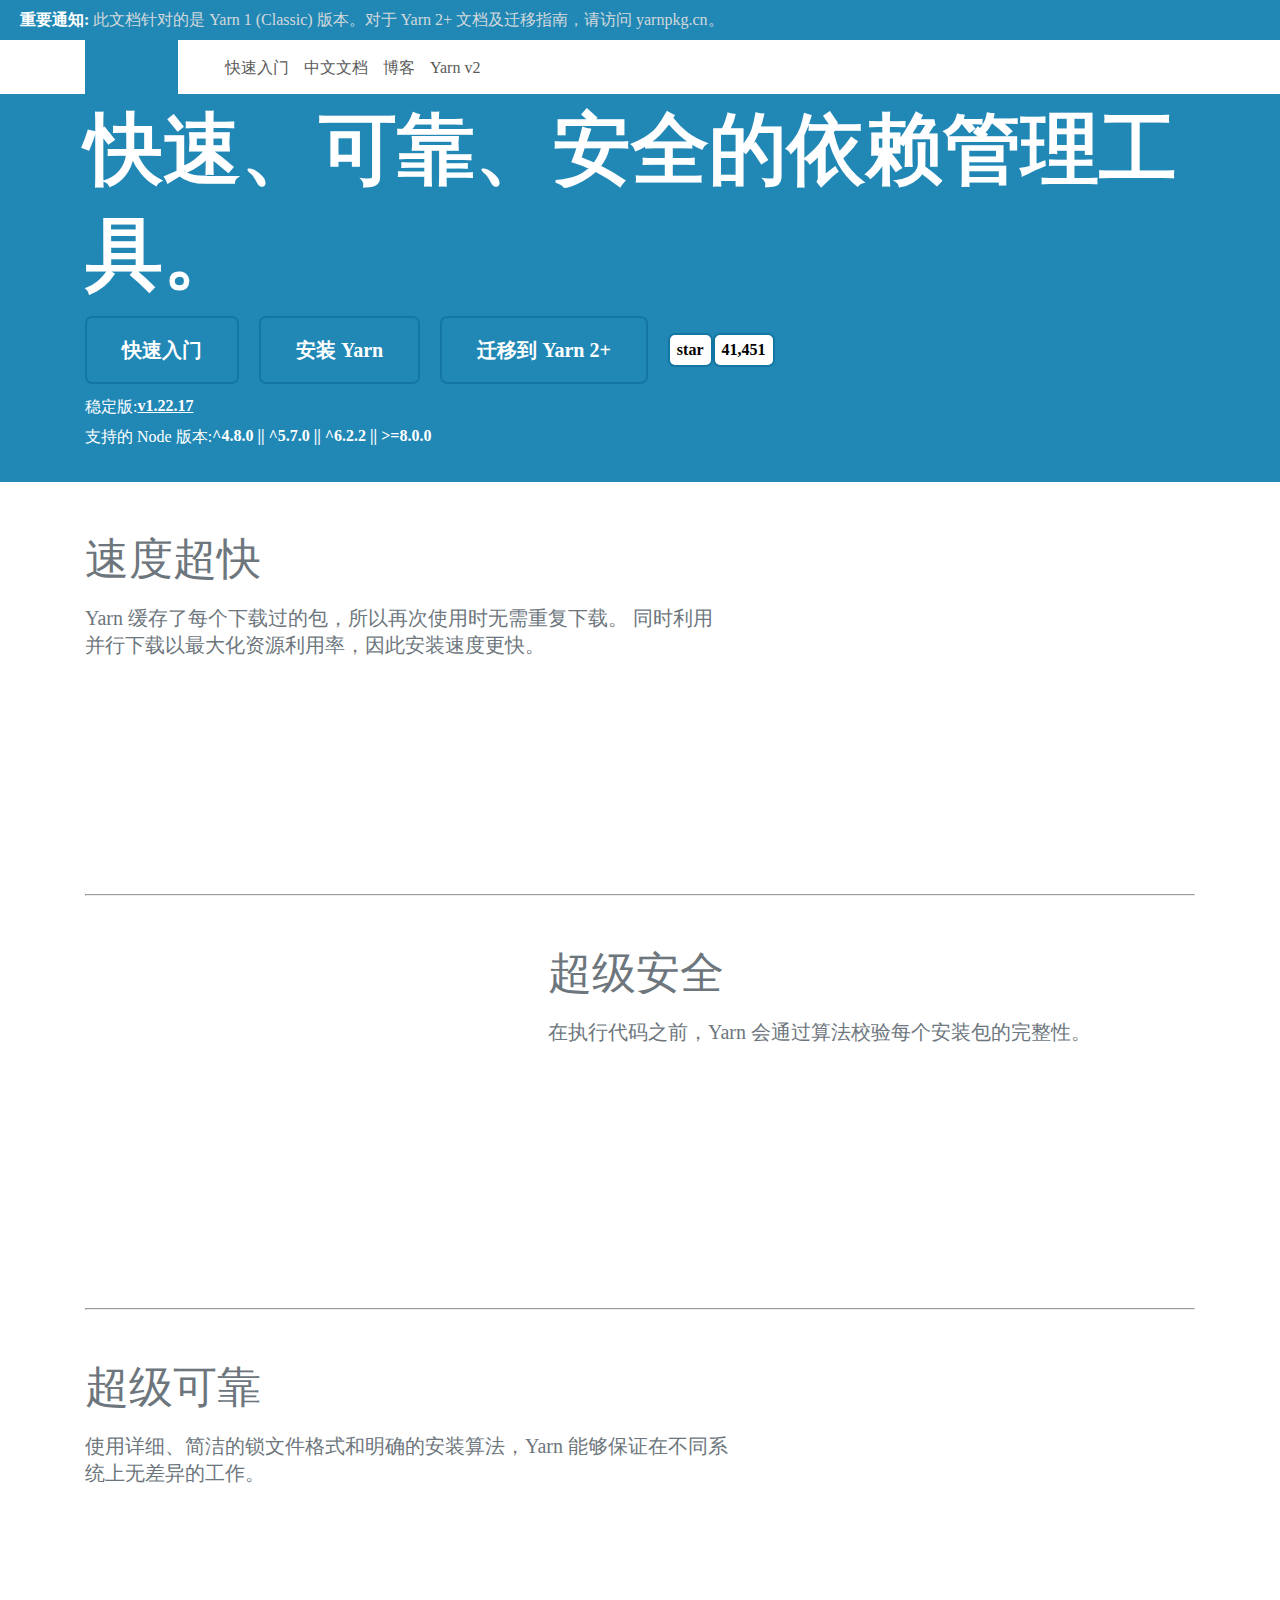
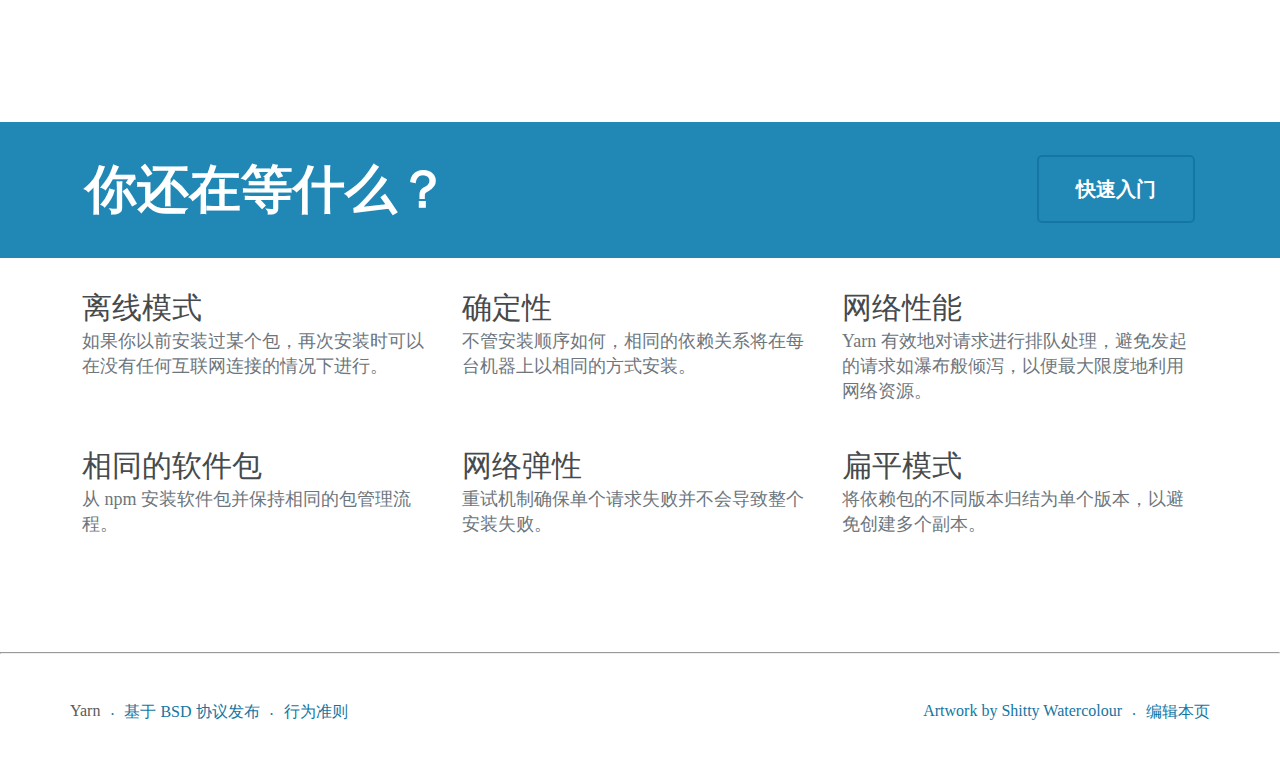
<file: index.html>
<!DOCTYPE html>
<html lang="en">
<head>
    <meta charset="UTF-8">
    <meta name="viewport" content="width=device-width, initial-scale=1.0">
    <link rel="stylesheet" href="./css/index.css">
    <link rel="stylesheet" href="./css/base.css">
    <title>夏羽</title>
</head>
<body>
    <div class="head h">
        <a href="#">
            <div class="head-left">
                <span>重要通知:</span>
                此文档针对的是 Yarn 1 (Classic) 版本。
            </div>
            <div class="head-right">
                对于 Yarn 2+ 文档及迁移指南，请访问 yarnpkg.cn。
            </div>
        </a>
    </div>
    <div class="logo-head w">
        <div class="logo-right">
            <ul>
                <div class="logo">
                    <a href="#">
                    </a>
                </div>
                <li><a href="./task.html">快速入门</a></li>
                <li><a href="#">中文文档</a></li>
                <li><a href="#">博客</a></li>
                <li><a href="#">Yarn v2</a></li>
            </ul>
            <ul>
                <li><a href="#"></a></li>
                <li><a href="#"></a></li>
                <li><a href="#"></a></li>
                <li><a href="#"></a></li>
            </ul>
        </div>
    </div>
    <div class="nav h">
        <div class="nav-content w">
            <h1>
                快速、可靠、安全的依赖管理工具。
            </h1>
            <div class="nav-center">
                <a href="./task.html">快速入门</a>
                <a href="#">安装 Yarn</a>
                <a href="#">迁移到 Yarn 2+</a>
                <a href="#">star</a>
                <a href="#">41,451</a>
            </div>
            <div class="vav-bot">
                <div class="nav-bot-text">
                    稳定版:
                    <strong><a href="#">v1.22.17</a></strong>
                </div>
                <div class="nav-bot-text">
                    支持的 Node 版本:
                    <strong>^4.8.0 || ^5.7.0 || ^6.2.2 || >=8.0.0</strong>
                </div>
            </div>
        </div>
    </div>
    <div class="advantage w">
        <div class="advantage-top">
            <div class="top-text">
                <h2>速度超快</h2>
                <p>Yarn 缓存了每个下载过的包，所以再次使用时无需重复下载。 同时利用并行下载以最大化资源利用率，因此安装速度更快。</p>
            </div>
            <div class="top-img">

            </div>
        </div>
        <hr>
        <div class="advantage-center">
            <div class="center-img">

            </div>
            <div class="center-text">
                <h2>超级安全</h2>
                <p>在执行代码之前，Yarn 会通过算法校验每个安装包的完整性。</p>
            </div>
        </div>
        <hr>
        <div class="advantage-bot">
            <div class="bot-text">
                <h2>超级可靠</h2>
                <p>使用详细、简洁的锁文件格式和明确的安装算法，Yarn 能够保证在不同系统上无差异的工作。</p>
            </div>
            <div class="bot-img">

            </div>
        </div>
    </div>
    <div class="hero h">
        <div class="hero-text w">
            <p>你还在等什么？</p>
            <a href="./task.html">快速入门</a>
        </div>
    </div>
    <div class="content h1">
        <div class="content-text w">
            <div class="text-show">
                <h2>离线模式</h2>
                <p>如果你以前安装过某个包，再次安装时可以在没有任何互联网连接的情况下进行。</p>
            </div>
            <div class="text-show">
                <h2>确定性</h2>
                <p>不管安装顺序如何，相同的依赖关系将在每台机器上以相同的方式安装。</p>
            </div>
            <div class="text-show">
                <h2>网络性能</h2>
                <p>Yarn 有效地对请求进行排队处理，避免发起的请求如瀑布般倾泻，以便最大限度地利用网络资源。</p>
            </div>
            <div class="text-show">
                <h2>相同的软件包</h2>
                <p>从 npm 安装软件包并保持相同的包管理流程。</p>
            </div>
            <div class="text-show">
                <h2>网络弹性</h2>
                <p>重试机制确保单个请求失败并不会导致整个安装失败。</p>
            </div>
            <div class="text-show">
                <h2>扁平模式</h2>
                <p>将依赖包的不同版本归结为单个版本，以避免创建多个副本。</p>
            </div>
        </div>
    </div>
    <hr>
    <div class="bot">
        <div class="footer w">
            <div class="footer-left">
                <span>Yarn</span>
                <span><a href="#">基于 BSD 协议发布</a></span>
                <span><a href="#">行为准则</a></span>
            </div>
            <div class="footer-right">
                <span><a href="#">Artwork by Shitty Watercolour</a></span>
                <span><a href="#" class="item">编辑本页</a></span>
            </div>
        </div>
    </div>
</body>
</html>
</file>
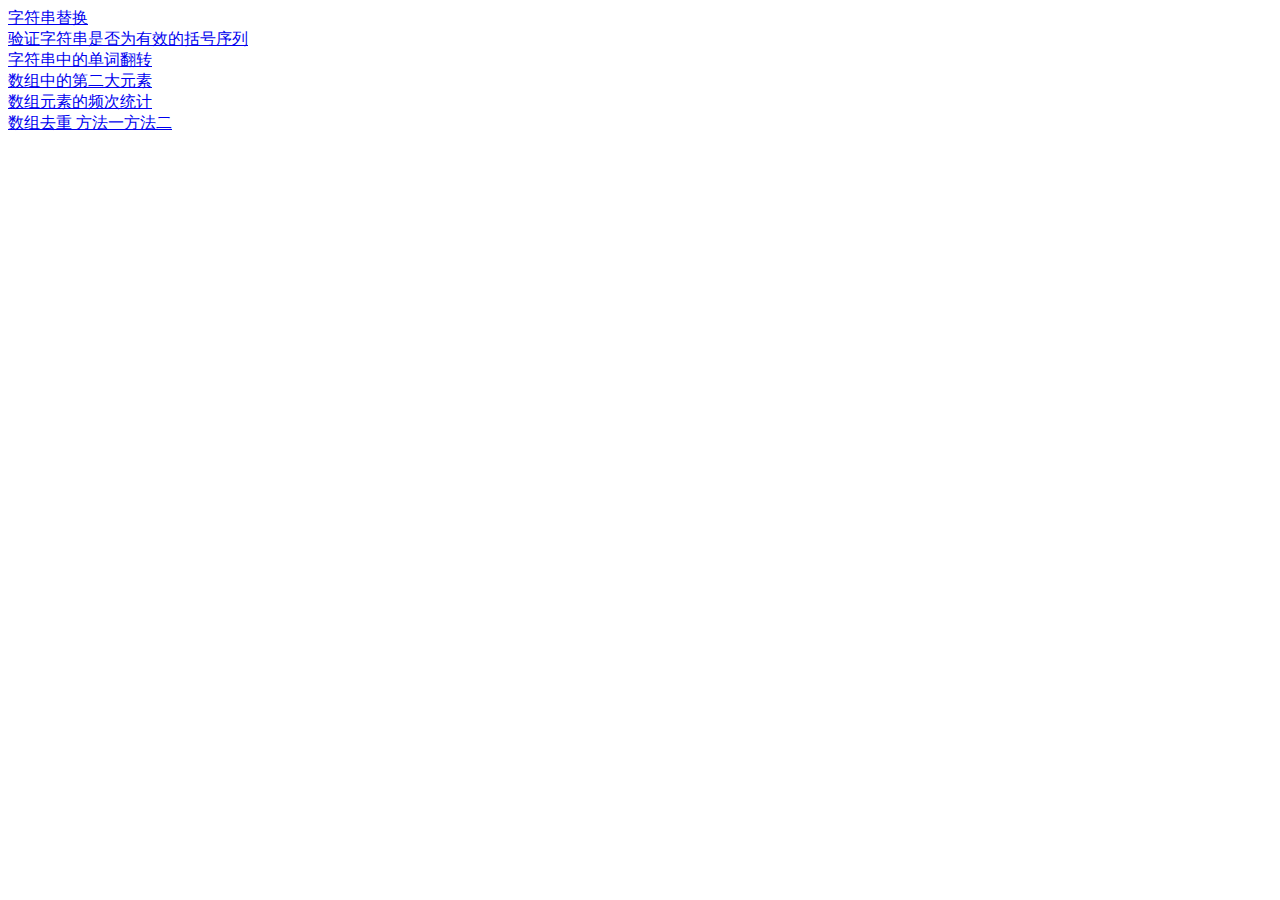
<file: task.html>
<!DOCTYPE html>
<html lang="en">
<head>
    <meta charset="UTF-8">
    <meta name="viewport" content="width=device-width, initial-scale=1.0">
    <title>Document</title>
</head>
<body>
    <a href="./1.html">字符串替换</a><br />
    <a href="./2.html">验证字符串是否为有效的括号序列</a><br />
    <a href="./3.html">字符串中的单词翻转</a><br />
    <a href="./4.html">数组中的第二大元素</a><br />
    <a href="./5.html">数组元素的频次统计</a><br />
    <a href="./6.1.html">数组去重 方法一</a><a href="./6.2.html">方法二</a>
</body>
</html>
</file>
<file: css/index.css>
.head {
    height: 40px;
    line-height: 40px;
    padding: 0 20px;
}

.head a {
    width: 100%;
    color: #d3d8da;
}

.head-left span{
    color: #fff;
    font-weight: 700;
}

.logo-head {
    width: 1110px;
    height: 54px;
}

.logo {
    width: 93px;
    height: 54px;
    margin-right: 32px;
    background-color: #2188b6;
}

.logo-right {
    display: flex;
    justify-content: space-between;
    align-items: center;
}

.logo-right ul {
    display: flex;
}

.logo-right ul li {
    margin-left: 15px;
    display: flex;
    align-items: center;
}

.logo-right ul li a{
    height: 37px;
    line-height: 37px;
    color: #5a5a5a;
}

.nav-content {
    width: 1110px;
    height: 363px;
    padding-bottom: 25px;
    display: flex;
    flex-direction: column;
    justify-content: space-around;
}

.nav-content h1 {
    font-size: 78px;
    color: #fff;
}

.nav-center {
    display: flex;
    align-items: center;
}

.nav-center a {
    display: flex;
    justify-content: center;
    align-items: center;
    font-size: 20px;
    font-weight: 700;
    color: #fff;
    border: #1476a2 2px solid;
    border-radius: 7px;
}

.nav-center a:nth-child(-n+3) {
    margin-right: 20px;
    padding: 0 35px;
    height: 64px;
}

.nav-center a:nth-child(-n+3):hover {
    background-color: #fff;
    color: #2188b6;
}

.nav-center a:nth-child(4),
.nav-center a:nth-child(5) {
    height: 26px;
    font-size: 16px;
    color: #000;
    padding: 2px 7px;
    background-color: #fff;
}

.nav-center a:nth-child(4):hover {
    background-color: rgb(225, 225, 225);
}

.nav-center a:nth-child(5):hover {
    color: rgb(53, 129, 235);
}

.vav-bot {
    height: 61px;
    display: flex;
    flex-direction: column;
    justify-content: space-around;
}

.nav-bot-text {
    display: flex;
    color: #fff;
}

.nav-bot-text strong a {
    text-decoration: underline;
    color: #fff;
}

.advantage {
    width: 1110px;
}

.advantage-top,
.advantage-center,
.advantage-bot {
    display: flex;
    justify-content: space-between;
    height: 316px;
    margin: 48px 0;
}

.top-text,
.center-text,
.bot-text {
    width: 647px;
    height: 195px;
}

.top-text h2,
.center-text h2,
.bot-text h2 {
    font-size: 44px;
    font-weight: 100;
    color: #6d767d;
    margin-bottom: 16px;
}
 
.top-text p,
.center-text p,
.bot-text p {
    font-size: 20px;
    color: #6d767d;
    font-weight: 100;
}

.top-img,
.center-img,
.bot-img {
    width: 432px;
    height: 316px;
    background-repeat: no-repeat;
}

.top-img {
    background-image: url(https://yarn.bootcss.com/assets/feature-speed.png);
    background-size: cover;
}


.center-img {
    background-image: url(https://yarn.bootcss.com/assets/feature-secure.png);
    background-size: contain;
}

.bot-img {
    background-image: url(https://yarn.bootcss.com/assets/feature-reliable.png);
    background-size: contain;
}

.hero {
    height: 136px;
    display: flex;
    align-items: center;
    margin-bottom: 30px;
}

.hero-text {
    width: 1110px;
    color: #fff;
    display: flex;
    justify-content: space-between;
}

.hero-text p {
    font-size: 52px;
    font-weight: 700;
}

.hero-text a {
    width: 154px;
    height: 64px;
    color: #fff;
    display: flex;
    justify-content: center;
    align-items: center;
    border: #1476a2 2px solid;
    border-radius: 5px;
    font-size: 20px;
    font-weight: 700;
}

.hero-text a:hover {
    background-color: #fff;
    color: #2188b6;
}

.content-text {
    width: 1140px;
    display: flex;
    flex-wrap: wrap;

}

.text-show {
    width: 380px;
    height: 128px;
    padding: 0 12px;
    box-sizing: border-box;
    margin-bottom: 30px;
}

.text-show h2 {
    font-weight: 300;
    font-size: 30px;
    color: #464a4c;
}

.text-show p {
    color: #6d767d;
    font-size: 18px;
    font-weight: 100;
    line-height: 25px;
}

hr {
    color: #9a9a9a;
    margin: 48px 0;
}

.bot {
    margin-bottom: 40px;
}

.footer {
    width: 1140px;
    padding: 0 10px;
    display: flex;
    justify-content: space-between;
}

.footer-left {
    display: flex;
    color: #5a5a5a;

}

.footer-left span a,
.footer-right span a {
    color: #1476a2;
}

.footer-right {
    display: flex;
}

.footer-left span a:hover,
.footer-right span a:hover {
    color: #292b2c;
    text-decoration: underline;
}

.footer-left span a::before,
.footer-right span .item::before {
    content: ".";
    line-height: 16px;
    padding: 0 10px;
}
</file>
<file: css/base.css>
* {
    margin: 0;
    padding: 0;
}

.h {
    width: 100%;
    background-color: #2188b6;
}

.w {
    margin: 0 auto;
}

a {
    text-decoration: none;
    display: flex;
}

ul li {
    list-style: none;
}
</file>
